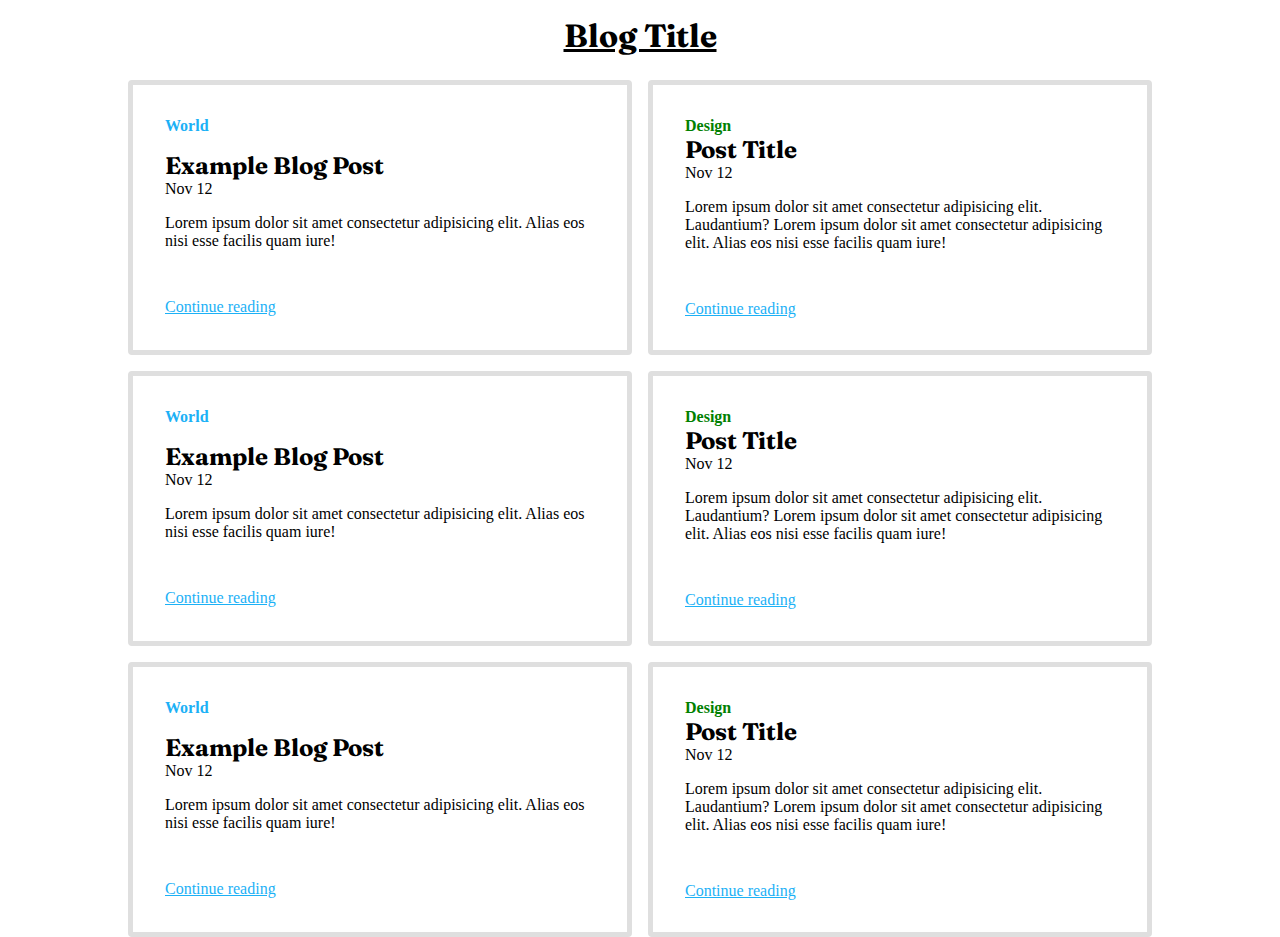
<file: index.html>
<!DOCTYPE html>
<html lang="en">
<head>
    <meta charset="UTF-8">
    <meta http-equiv="X-UA-Compatible" content="IE=edge">
    <meta name="viewport" content="width=device-width, initial-scale=1.0">
    <title>Document</title>
    <link rel="stylesheet" href="style.css">
</head>
<body>
    <div class="container">
        <h1 class="main-heading">Blog Title</h1>

        <div class="eg-blog-post-box">
            <div class="primary-section">
                <p class="s-title">World</p>
                <h2 class="eg-box-heading">Example Blog Post</h2>
                <p class="date">Nov 12</p>
                <p class="des">Lorem ipsum dolor sit amet consectetur adipisicing elit. Alias eos nisi esse facilis quam iure!</p>
            </div>
            <a href="index2.html" class="read-more">Continue reading</a>
        </div>

        <div class="post-title-box">
            <div class="primary-section">
                <p class="sg-title">Design</p>
                <h2 class="eg-box-heading">Post Title</h2>
                <p class="date">Nov 12</p>
                <p class="des"> Lorem ipsum dolor sit amet consectetur adipisicing elit. Laudantium? Lorem ipsum dolor sit amet consectetur adipisicing elit. Alias eos nisi esse facilis quam iure!</p>
            </div>
            <a href="index2.html" class="read-more">Continue reading</a>
        </div>
        <div class="eg-blog-post-box">
            <div class="primary-section">
                <p class="s-title">World</p>
                <h2 class="eg-box-heading">Example Blog Post</h2>
                <p class="date">Nov 12</p>
                <p class="des">Lorem ipsum dolor sit amet consectetur adipisicing elit. Alias eos nisi esse facilis quam iure!</p>
            </div>
            <a href="index2.html" class="read-more">Continue reading</a>
        </div>

        <div class="post-title-box">
            <div class="primary-section">
                <p class="sg-title">Design</p>
                <h2 class="eg-box-heading">Post Title</h2>
                <p class="date">Nov 12</p>
                <p class="des"> Lorem ipsum dolor sit amet consectetur adipisicing elit. Laudantium? Lorem ipsum dolor sit amet consectetur adipisicing elit. Alias eos nisi esse facilis quam iure!</p>
            </div>
            <a href="index2.html" class="read-more">Continue reading</a>
        </div>
        <div class="eg-blog-post-box">
            <div class="primary-section">
                <p class="s-title">World</p>
                <h2 class="eg-box-heading">Example Blog Post</h2>
                <p class="date">Nov 12</p>
                <p class="des">Lorem ipsum dolor sit amet consectetur adipisicing elit. Alias eos nisi esse facilis quam iure!</p>
            </div>
            <a href="index2.html" class="read-more">Continue reading</a>
        </div>

        <div class="post-title-box">
            <div class="primary-section">
                <p class="sg-title">Design</p>
                <h2 class="eg-box-heading">Post Title</h2>
                <p class="date">Nov 12</p>
                <p class="des"> Lorem ipsum dolor sit amet consectetur adipisicing elit. Laudantium? Lorem ipsum dolor sit amet consectetur adipisicing elit. Alias eos nisi esse facilis quam iure!</p>
            </div>
            <a href="index2.html" class="read-more">Continue reading</a>
        </div>

     

    </div>
</body>
</html>
</file>
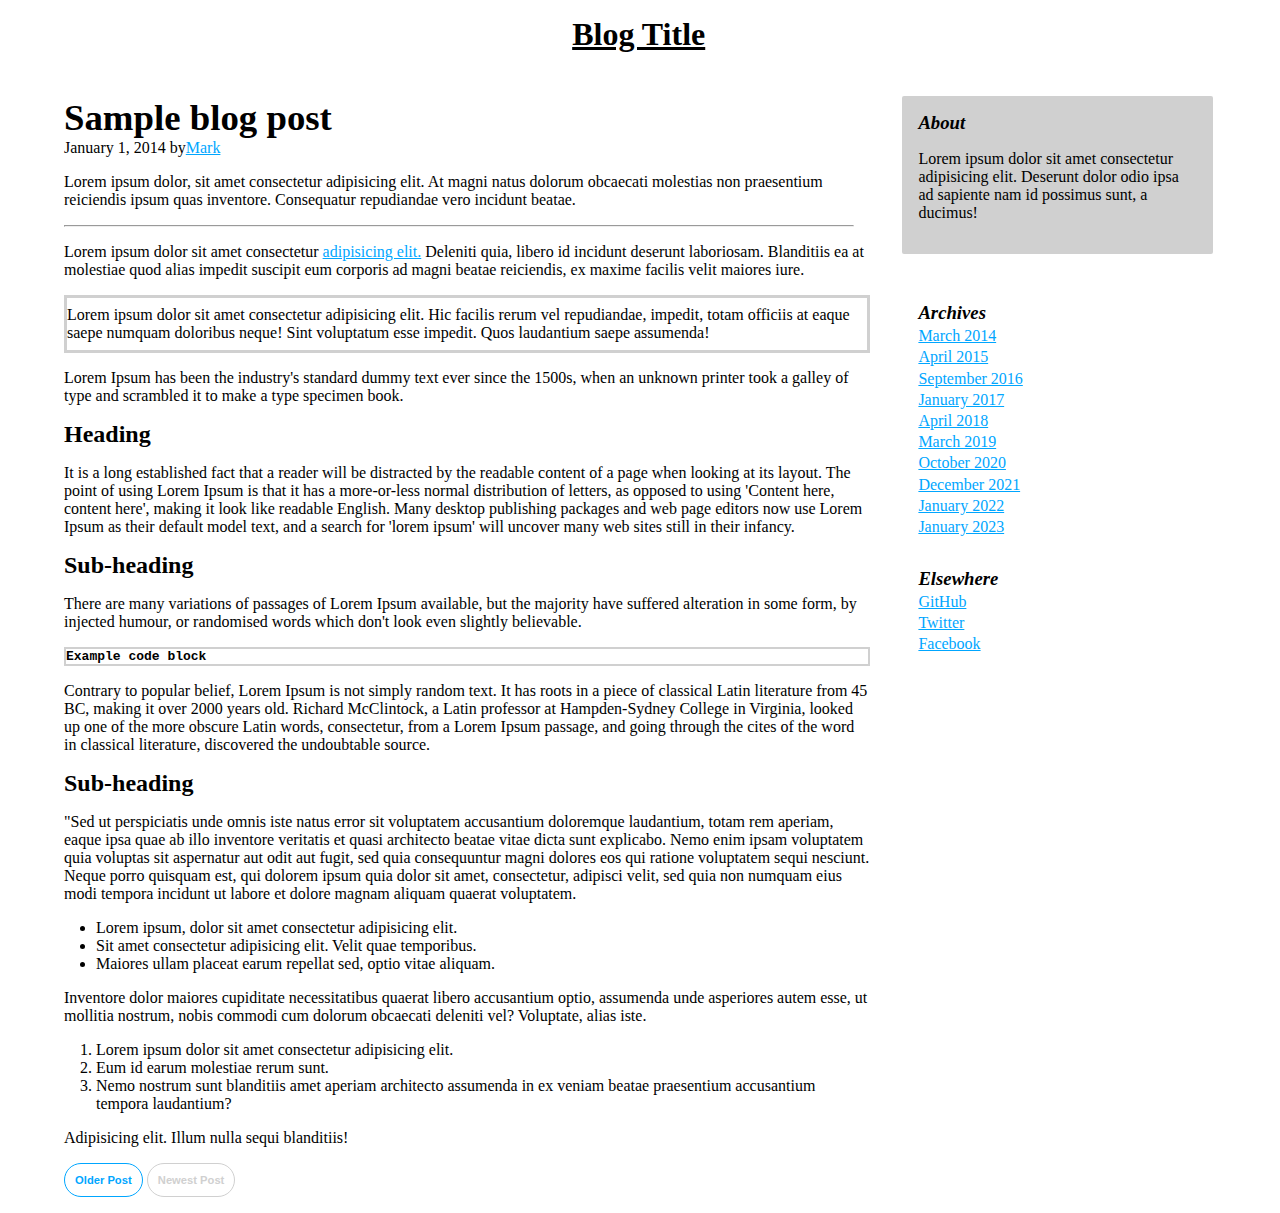
<file: index2.html>
<!DOCTYPE html>
<html lang="en">
<head>
    <meta charset="UTF-8">
    <meta http-equiv="X-UA-Compatible" content="IE=edge">
    <meta name="viewport" content="width=device-width, initial-scale=1.0">
    <title>Read More</title>
    <link rel="stylesheet" href="style2.css">
</head>
<body>
    <div class="container">
        <h1 class="main-heading">Blog Title</h1>
        <main class="content-box">
           <article class="sample-bp-box">
            <h1 class="sample-bp-title">Sample blog post</h1>
            <p class="date">January 1, 2014 by<a href="">Mark</a></p>
            <p class="para">Lorem ipsum dolor, sit amet consectetur adipisicing elit. At magni natus dolorum obcaecati molestias non praesentium reiciendis ipsum quas inventore. Consequatur repudiandae vero incidunt beatae.</p>
            <hr>
            <p class="para">Lorem ipsum dolor sit amet consectetur <a href="#">adipisicing elit.</a>  Deleniti quia, libero id incidunt deserunt laboriosam. Blanditiis ea at molestiae quod alias impedit suscipit eum corporis ad magni beatae reiciendis, ex maxime facilis velit maiores iure.</p>
            <p class="para" id="sample-bp-box-borderd-para">Lorem ipsum dolor sit amet consectetur adipisicing elit. Hic facilis rerum vel repudiandae, impedit, totam officiis at eaque saepe numquam doloribus neque! Sint voluptatum esse impedit. Quos laudantium saepe assumenda!</p>
            <p class="para"> Lorem Ipsum has been the industry's standard dummy text ever since the 1500s, when an unknown printer took a galley of type and scrambled it to make a type specimen book.</p>
           </article>

           <atricle class="heading-box">
            <h2 class="heading">Heading</h2>
            <p class="para">It is a long established fact that a reader will be distracted by the readable content of a page when looking at its layout. The point of using Lorem Ipsum is that it has a more-or-less normal distribution of letters, as opposed to using 'Content here, content here', making it look like readable English. Many desktop publishing packages and web page editors now use Lorem Ipsum as their default model text, and a search for 'lorem ipsum' will uncover many web sites still in their infancy.</p>
           </atricle>

           <article class="sub-heading-box">
            <h2 class="sub-heading">Sub-heading</h2>
            <p class="para">There are many variations of passages of Lorem Ipsum available, but the majority have suffered alteration in some form, by injected humour, or randomised words which don't look even slightly believable.</p>
            <code>Example code block</code>
            <p class="para">Contrary to popular belief, Lorem Ipsum is not simply random text. It has roots in a piece of classical Latin literature from 45 BC, making it over 2000 years old. Richard McClintock, a Latin professor at Hampden-Sydney College in Virginia, looked up one of the more obscure Latin words, consectetur, from a Lorem Ipsum passage, and going through the cites of the word in classical literature, discovered the undoubtable source.</p>
           </article>

           <article class="sub-heading">
            <h2 class="sub-heading">Sub-heading</h2>
            <p class="para">"Sed ut perspiciatis unde omnis iste natus error sit voluptatem accusantium doloremque laudantium, totam rem aperiam, eaque ipsa quae ab illo inventore veritatis et quasi architecto beatae vitae dicta sunt explicabo. Nemo enim ipsam voluptatem quia voluptas sit aspernatur aut odit aut fugit, sed quia consequuntur magni dolores eos qui ratione voluptatem sequi nesciunt. Neque porro quisquam est, qui dolorem ipsum quia dolor sit amet, consectetur, adipisci velit, sed quia non numquam eius modi tempora incidunt ut labore et dolore magnam aliquam quaerat voluptatem. </p>
            <ul class="sub-heading-u-list">
                <li> Lorem ipsum, dolor sit amet consectetur adipisicing elit. </li>
                <li>Sit amet consectetur adipisicing elit. Velit quae temporibus. </li>
                <li>Maiores ullam placeat earum repellat sed, optio vitae aliquam.</li>
            </ul>
            <p class="para">Inventore dolor maiores cupiditate necessitatibus quaerat libero accusantium optio, assumenda unde asperiores autem esse, ut mollitia nostrum, nobis commodi cum dolorum obcaecati deleniti vel? Voluptate, alias iste.</p>
            <ol class="sub-heading-o-list">
                <li>Lorem ipsum dolor sit amet consectetur adipisicing elit.</li>
                <li>Eum id earum molestiae rerum sunt.</li>
                <li>Nemo nostrum sunt blanditiis amet aperiam architecto assumenda in ex veniam beatae praesentium accusantium tempora laudantium?</li>
            </ol>
            <p class="para">Adipisicing elit. Illum nulla sequi blanditiis!</p>
           </article>
           
           <div class="buttons">
            <button class="older-post btn">Older Post</button>
            <button class="newest-post btn">Newest Post</button>
           </div>
        </main>

        <aside class="sidebar">
            <div class="about-box">
                <h3 class="aside-titles">About</h3>
                <p class="para">Lorem ipsum dolor sit amet consectetur adipisicing elit. Deserunt dolor odio ipsa ad sapiente nam id possimus sunt, a ducimus!</p>
            </div>

            <div class="archives-box">
                <h3 class="aside-titles">Archives</h3>
                <a href="#">March 2014</a>
                <a href="#">April 2015</a>
                <a href="#">September 2016</a>
                <a href="#">January 2017</a>
                <a href="#">April 2018</a>
                <a href="#">March 2019</a>
                <a href="#">October 2020</a>
                <a href="#">December 2021</a>
                <a href="#">January 2022</a>
                <a href="#">January 2023</a>
            </div>

            <div class="elsewhere-box"> 
                <h3 class="aside-titles">Elsewhere</h3>
                <a href="#">GitHub</a>
                <a href="#">Twitter</a>
                <a href="#">Facebook</a>
            </div>


        </aside>

    </div>
</body>
</html>
</file>
<file: style.css>
@import url('https://fonts.googleapis.com/css2?family=Fraunces:opsz,wght@9..144,300;9..144,400;9..144,500;9..144,600;9..144,700;9..144,800;9..144,900&family=Montserrat:wght@300;400;500&display=swap');

/* font-family: 'Fraunces', serif;
font-family: 'Montserrat', sans-serif; */

*{
    margin: 0;
    padding: 0;
    box-sizing: border-box;
}
.container{
    width: 80%;
    margin: 0 auto;
    display: grid;
    grid-template-rows: 4em 1fr 1fr 1fr;
    grid-template-columns: repeat(2,1fr);
    gap: 1em;
}
.eg-blog-post-box,.post-title-box{
    border: 5px solid rgb(223, 223, 223);
    border-radius: 4px;
   
}
.main-heading{
    grid-column: 1/3;
    text-align: center;
    margin-top: .5em;
    text-decoration: underline;
    
}
.eg-blog-post-box,.post-title-box{
display: flex;
flex-direction: column;
flex-wrap: wrap;
/* justify-content: space-between; */
gap: 3em;
padding: 2em;
}

.s-title,.date{
    margin-bottom: 1em;
}

/* TYPOGRAPHY */

.main-heading,.eg-box-heading{
    font-family: 'Fraunces', serif;
}
.s-title,.sg-title{
    font-weight: 600;
}
.sg-title{
    color: green;
}
.s-title,a{
    color: rgb(28, 177, 246);
}
</file>
<file: style2.css>
*{
    padding: 0;
    margin: 0;
    box-sizing: border-box;
}

.container{
    width: 90%;
    display: grid;
    grid-template-columns: 70% 27%;
    grid-template-rows: 4em 1fr;
    margin: 0 auto;
    gap: 2em;
    margin-bottom: 1em;
}
.main-heading{
        grid-column: 1/3;
        text-align: center;
        margin-top: .5em;
        text-decoration: underline;
}
.para{
    margin: 1em 0;
}


a{
    color: rgb(0, 166, 255);
}
hr{
    width: 98%;
}
code{
    border: 2px solid rgb(208, 208, 208);
    display: block;
    font-weight: 600;
}
#sample-bp-box-borderd-para{
    border: 3px solid rgb(208, 208, 208);
    padding: .5em 0;
}
ul,ol{
    margin-left: 2em;
}

.btn{
    padding: .9em;
    border-radius: 28px;
    outline: none;
    font-weight: 600;
    font-size: 0.7rem;
    background-color: white;
}
.older-post{
    color: rgb(0, 166, 255);
    border:1px solid rgb(0, 166, 255) ;
}
.newest-post{
    color:rgb(208, 208, 208);
    border:1px solid rgb(208, 208, 208);
}

/* typography */

.sample-bp-title{
    font-size: 2.3rem;
}
h3{
    font-style: italic;
}
.about-box{
    background-color: rgb(208, 208, 208);
    padding: 1em;
    border-radius: 2px;
    margin-bottom: 2em;
}
.archives-box{
    display: flex;
    flex-direction: column;
    flex-wrap: wrap;
    gap: 0.2em;
    padding: 1em;
}
.elsewhere-box{
    display: flex;
    flex-direction: column;
    gap: 0.2em;
    padding: 1em;
}
</file>
